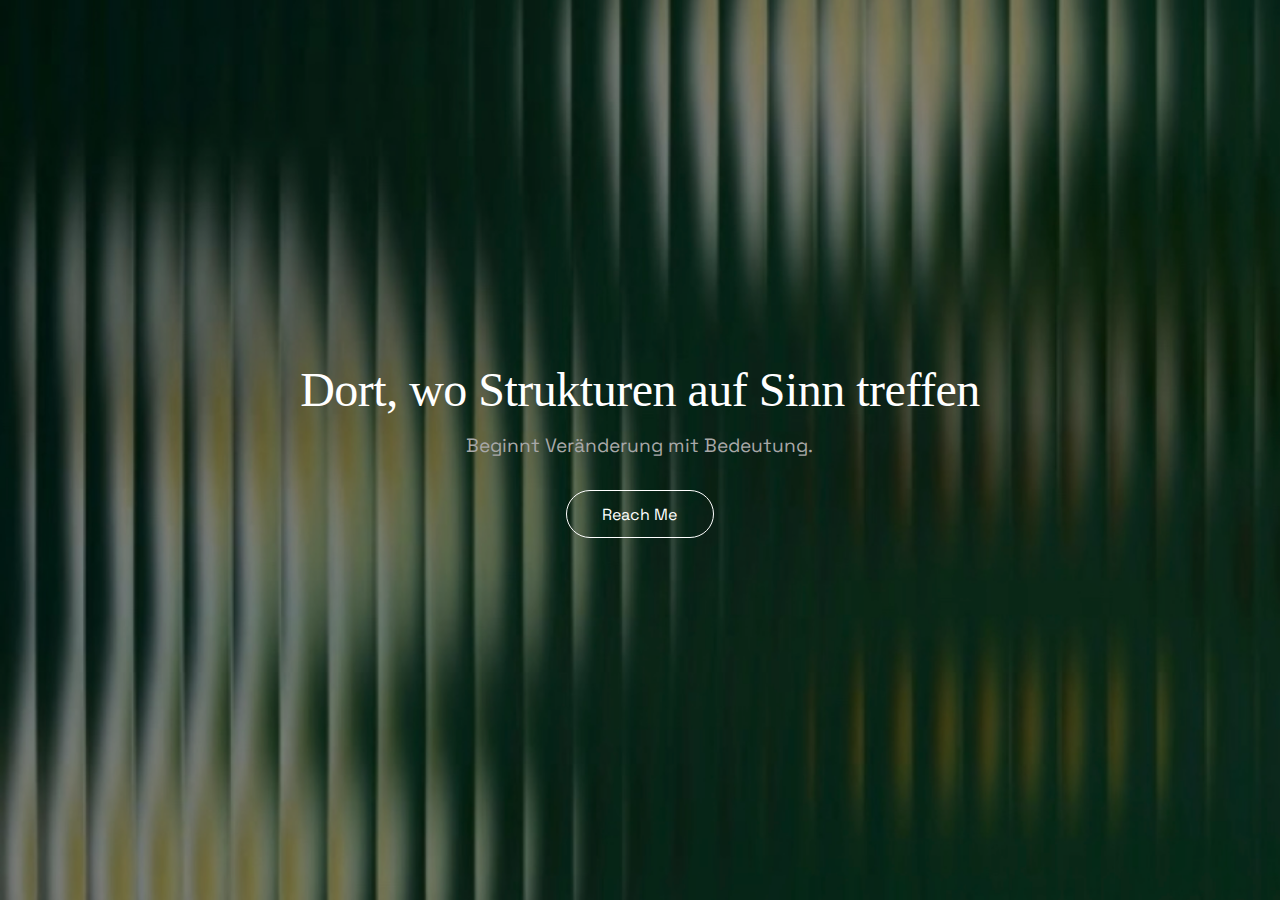
<file: minimal.html>
<!DOCTYPE html>
<html lang="en">
<head>
  <meta charset="UTF-8" />
  <meta name="viewport" content="width=device-width, initial-scale=1.0" />
  <title>ZUA Portfolio - Minimal</title>
  <link rel="stylesheet" href="style.css" />
  <link href="https://fonts.googleapis.com/css2?family=Inter:wght@300;400&family=Space+Grotesk:wght@400&display=swap" rel="stylesheet">
</head>
<body>
  <section class="hero">
    <div class="hero-content">
      <h1>Dort, wo Strukturen auf Sinn treffen</h1>
      <p>Beginnt Veränderung mit Bedeutung.</p>
      <button class="btn" onclick="handleReachMe()">Reach Me</button>
    </div>
  </section>

  <script src="script.js"></script>
</body>
</html>
</file>
<file: style.css>
/* 🔤 Fonts & Grundfarben */
body {
  margin: 0;
  font-family: 'Manrope', 'Inter', 'Playfair Display', Arial, sans-serif;
  background-color: #0e0e0e;
  color: #fff;
  overflow-x: hidden;
}

h1, h2, h3 {
  font-family: 'Playfair Display', serif;
  font-weight: 600;
  margin: 0;
}

section { padding: 6rem 2rem; }

/* Links */
a {
  color: #8ecae6;
  text-decoration: none;
  transition: color 0.2s;
}

a:hover,
a:focus {
  color: #219ebc;
  text-decoration: underline;
}

/* Buttons */
button {
  font-family: inherit;
  background: #219ebc;
  color: #fff;
  border: none;
  padding: 0.75rem 1.5rem;
  border-radius: 0.4rem;
  cursor: pointer;
  font-size: 1rem;
  transition: background 0.2s;
}

button:hover,
button:focus {
  background: #126782;
}

/* Responsive Typography */
@media (max-width: 600px) {
  h1 {
    font-size: 2rem;
  }
  section {
    padding: 3rem 1rem;
  }
}

/* Hero Glow (falls genutzt) */
.hero-glow {
  position: absolute;
  width: 1000px;
  height: 1000px;
  background: radial-gradient(circle, rgba(255,255,255,0.1), transparent 70%);
  top: -300px;
  left: 50%;
  transform: translateX(-50%);
  filter: blur(120px);
  z-index: 1;
}

/* Logo (zentriert und groß) */
.logo img {
  height: 150px;
  width: auto;
  object-fit: contain;
  display: block;
  filter: brightness(1) contrast(1.2);
  margin: 0 auto;
}

/* Zentrierte, sticky Navigation */
.nav-header {
  position: fixed;
  top: 0;
  width: 100%;
  background-color: rgba(0, 0, 0, 0.85);
  backdrop-filter: blur(8px);
  z-index: 1000;
  display: flex;
  justify-content: center;
  padding: 1.5rem 0;
}

.nav-links {
  display: flex;
  gap: 3rem;
}

.nav-links a {
  color: #ccc;
  text-decoration: none;
  font-family: 'Inter', sans-serif;
  font-weight: 500;
  font-size: 1rem;
  transition: color 0.3s ease;
}

.nav-links a:hover {
  color: #8ecae6;
}

/* === ABOUT SECTION === */
.about {
  background-color: #0a0a0a;
  color: #eee;
  padding: 6rem 2rem;
  display: flex;
  justify-content: center;
}

.about .container {
  max-width: 800px;
  text-align: left;
}

.about h2 {
  font-family: 'Playfair Display', serif;
  font-size: 2.5rem;
  margin-bottom: 1rem;
  color: white;
}

.about p {
  font-family: 'Inter', sans-serif;
  font-size: 1.1rem;
  line-height: 1.8;
  color: #ccc;
}

/* === WERTE SECTION === */
.werte-section {
  padding: 6rem 2rem;
  background-color: #111;
  color: white;
  text-align: center;
}

.werte-section h2 {
  font-size: 2.5rem;
  margin-bottom: 3rem;
  font-family: 'Playfair Display', serif;
}

.werte-grid {
  display: grid;
  grid-template-columns: repeat(auto-fit, minmax(240px, 1fr));
  gap: 2rem;
  max-width: 1100px;
  margin: 0 auto;
}

.wert-box {
  background-color: #1a1a1a;
  padding: 2rem;
  border-radius: 16px;
  border: 1px solid #333;
  transition: transform 0.3s ease, border-color 0.3s ease;
  box-shadow: 0 0 10px rgba(255,255,255,0.05);
}

.wert-box:hover {
  transform: translateY(-8px);
  border-color: #666;
}

.wert-box h3 {
  font-size: 1.2rem;
  margin-bottom: 1rem;
  color: #fff;
}

.wert-box p {
  font-size: 0.95rem;
  line-height: 1.5;
  color: #ccc;
}

/* === PROJECTS SECTION === */
.projects {
  padding: 100px 5vw;
  max-width: 1100px;
  margin: 0 auto;
  display: flex;
  flex-direction: column;
  gap: 60px;
}

.project-card {
  background: linear-gradient(135deg, #1b1b1b, #131313);
  padding: 40px 30px;
  border-radius: 20px;
  box-shadow: 0 8px 24px rgba(0,0,0,0.3);
  transition: transform 0.3s ease, box-shadow 0.3s ease;
  border: 1px solid rgba(255, 255, 255, 0.05);
}

.project-card:hover {
  transform: translateY(-8px);
  box-shadow: 0 12px 30px rgba(0,0,0,0.5);
}

.project-card h2 {
  font-size: 1.8rem;
  margin-bottom: 20px;
  color: #fff;
}

.project-card .description {
  font-size: 1.05rem;
  color: #cccccc;
  margin-bottom: 20px;
  line-height: 1.8;
}

.project-card ul {
  list-style: none;
  padding-left: 0;
}

.project-card li {
  margin-bottom: 10px;
  color: #aaaaaa;
  font-size: 0.95rem;
}

.cta {
  background: linear-gradient(135deg, #151515, #0e0e0e);
  padding: 100px 5vw;
  text-align: center;
  border-radius: 20px;
  margin: 120px auto 100px;
  max-width: 800px;
  box-shadow: 0 10px 40px rgba(0,0,0,0.4);
}

.cta h2 {
  font-size: 2rem;
  color: #fff;
  margin-bottom: 10px;
}

.cta p {
  font-size: 1.1rem;
  color: #ccc;
  margin-bottom: 30px;
}

.cta-button {
  padding: 14px 36px;
  background: #ffffff;
  color: #000;
  border-radius: 50px;
  font-weight: 600;
  display: inline-block;
  transition: all 0.3s ease;
  cursor: pointer;
}

.cta-button:hover {
  background: transparent;
  color: #fff;
  border: 1px solid #fff;
}

.cta-line {
  font-size: 1.2rem;
  color: #cccccc;
  margin-bottom: 40px;
  max-width: 700px;
  margin-inline: auto;
  line-height: 1.6;
  text-align: center;
}

/* === GLOBAL STYLES === */
:root {
  --bg-dark: #0B0E11;
  --bg-light: #E9EFF2;
  --accent-green: #9CAF77;
  --accent-blue: #C5D8E4;
  --text-primary: #FFFFFF;
  --text-secondary: #A8A8A8;
  --font-primary: 'Inter', sans-serif;
  --font-secondary: 'Space Grotesk', sans-serif;
}

* {
  margin: 0;
  padding: 0;
  box-sizing: border-box;
}

body {
  background-color: var(--bg-dark);
  color: var(--text-primary);
  font-family: var(--font-primary);
  overflow-x: hidden;
}

.hero {
  height: 100vh;
  display: flex;
  align-items: center;
  justify-content: center;
  padding: 2rem;
  background: url('IMG_5170.jpg') no-repeat center center / cover;
  text-align: center;
  position: relative;
}

.hero::before {
  content: "";
  position: absolute;
  inset: 0;
  background: rgba(0, 0, 0, 0.3); /* 30% Overlay für bessere Lesbarkeit */
  z-index: 1;
}

.hero-content {
  position: relative;
  z-index: 2;
}

.hero h1 {
  font-size: 3rem;
  font-weight: 400;
  letter-spacing: -0.5px;
  margin-bottom: 1rem;
}

.hero p {
  font-size: 1.2rem;
  color: var(--text-secondary);
  font-family: var(--font-secondary);
}

.btn {
  margin-top: 2rem;
  padding: 0.8rem 2.2rem;
  border: 1px solid var(--text-primary);
  background-color: transparent;
  color: var(--text-primary);
  font-family: var(--font-secondary);
  font-size: 1rem;
  border-radius: 30px;
  cursor: pointer;
  transition: all 0.3s ease;
}

.btn:hover {
  background-color: var(--accent-green);
  color: #000;
}
</file>
